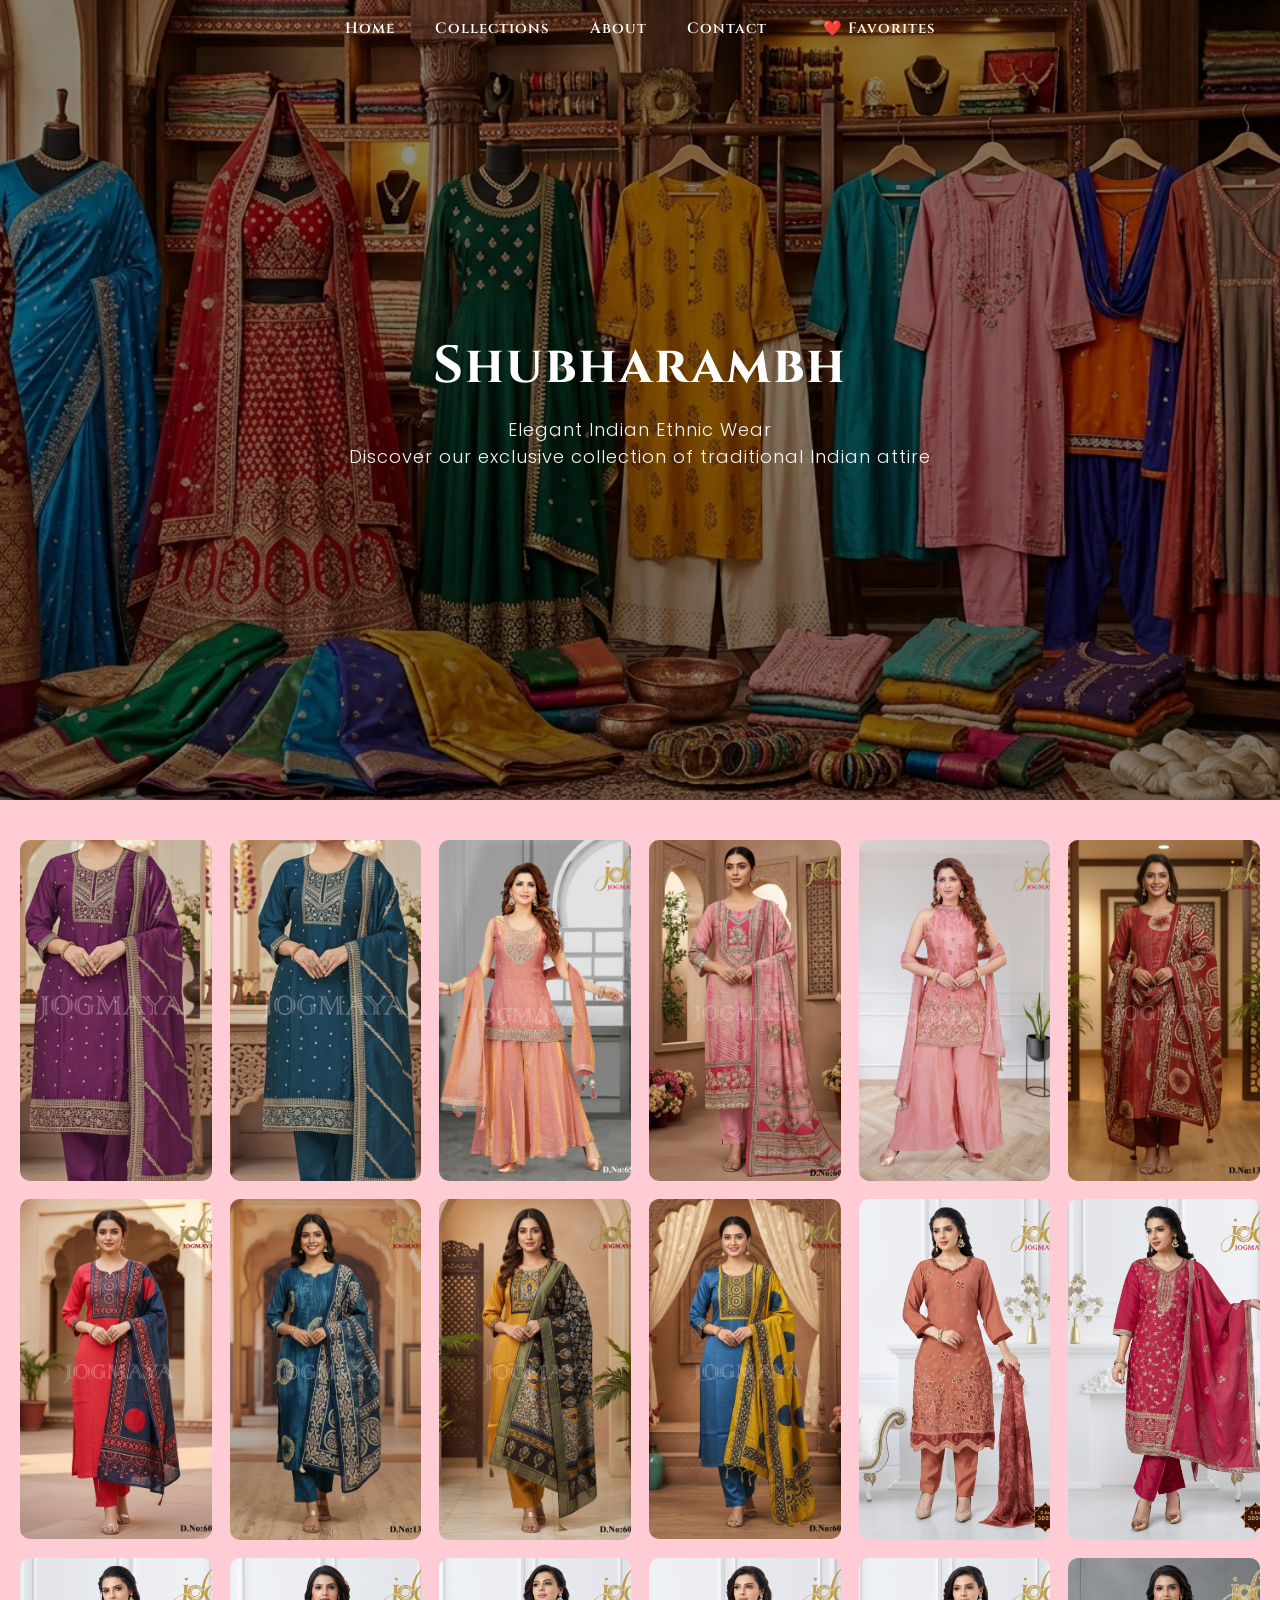
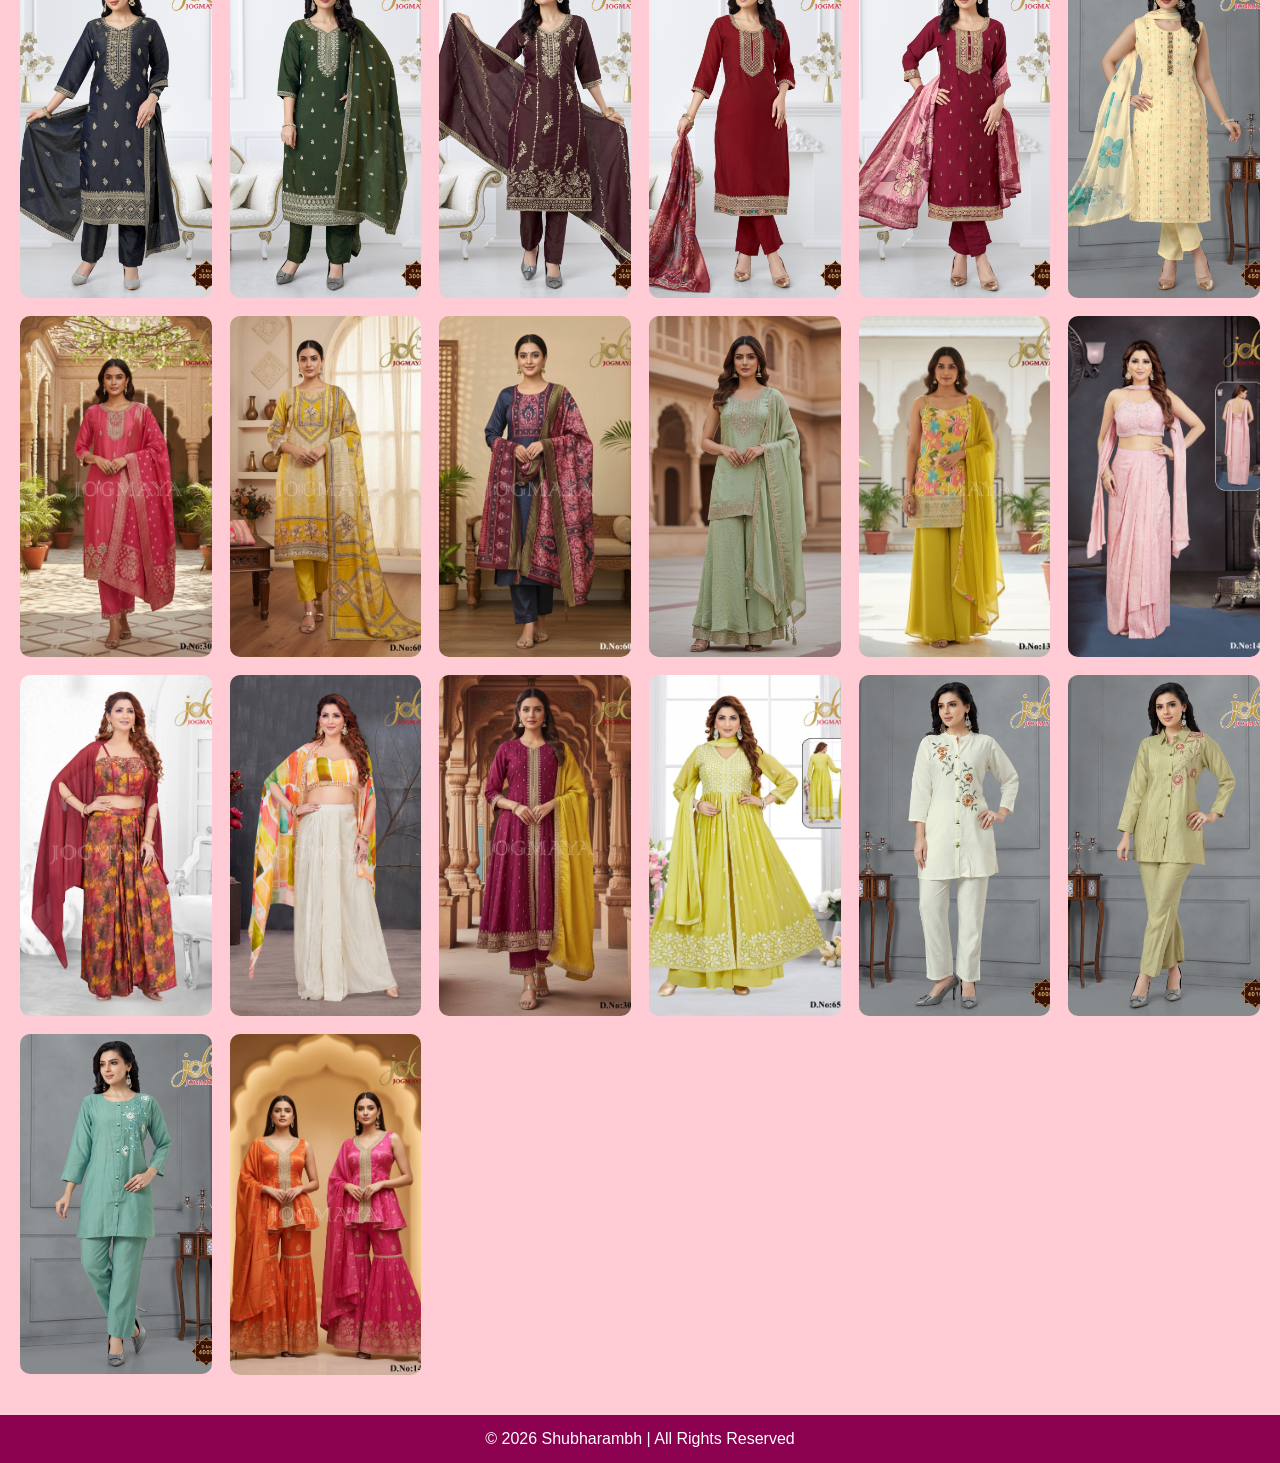
<file: index.html>
<!DOCTYPE html>
<html lang="en">
<head>
    <meta charset="UTF-8">
    <meta name="viewport" content="width=device-width, initial-scale=1.0">
    <title>Shubharambh | Women's Ethnic Wear Boutique</title>
    <link rel="stylesheet" href="style.css">
    <link href="https://fonts.googleapis.com/css2?family=Cinzel:wght@500;700&display=swap" rel="stylesheet">
    <link href="https://fonts.googleapis.com/css2?family=Poppins:wght@300;400;500&display=swap" rel="stylesheet">

    <meta name="description" content="Shubharambh offers premium women's ethnic wear including sarees, kurtis, lehengas, anarkalis and stylish cord sets. Discover elegant fashion for every occasion.">
    <meta property="og:title" content="Shubharambh">
    <meta property="og:description" content="Premium women's ethnic wear boutique offering sarees, kurtis, lehengas, anarkalis and cord sets.">
    <meta property="og:url" content="https://shubharambh.shop">
    <meta property="og:type" content="website">
    <link rel="icon" type="image/png" href="https://shubharambh.shop/images/logo.png">
    <link rel="icon" href="/images/logo.png">
    <link rel="shortcut icon" href="/images/logo.png">

    <script type="application/ld+json">
{
 "@context": "https://schema.org",
 "@type": "Organization",
 "name": "Shubharambh",
 "url": "https://shubharambh.shop",
 "logo": "https://shubharambh.shop/images/logo.png"
}
    </script>

    <script src="https://identity.netlify.com/v1/netlify-identity-widget.js"></script>
</head>

<body>

<!-- Navigation -->
<nav class="navbar">
    <div class="nav-left">
        <a href="index.html">Home</a>
        <a href="collections.html">Collections</a>
        <a href="about.html">About</a>
        <a href="contact.html">Contact</a>
    </div>

    <div class="nav-right">
        <a href="favorites.html" class="fav-nav">❤️ Favorites</a>
    </div>
</nav>

<!-- Hero Section -->
<section class="hero" id="home">
    <div class="hero-content">
        <h2>Shubharambh</h2>
        <p>Elegant Indian Ethnic Wear<br>
            Discover our exclusive collection of traditional Indian attire</p>
    </div>
</section>

<!-- Gallery Showcase -->
<section class="gallery">
    <div id="gallery-grid" class="gallery-grid"></div>
</section>

<!-- Footer -->
<footer>
    <p>© 2026 Shubharambh | All Rights Reserved</p>
</footer>

<script>
document.addEventListener("DOMContentLoaded", function () {
    const gallery = document.getElementById("gallery-grid");
    if (!gallery) return;

    fetch("./data/products.json")
        .then(response => response.json())
        .then(products => {
            gallery.innerHTML = "";

            products.forEach(product => {
                const img = document.createElement("img");
                img.src = product.image;
                img.alt = "Shubharambh clothing";
                gallery.appendChild(img);
            });
        })
        .catch(error => console.error("Error loading gallery:", error));
});
</script>

<script>
if (window.netlifyIdentity) {
    window.netlifyIdentity.on("init", user => {
        if (!user) {
            window.netlifyIdentity.on("login", () => {
                document.location.href = "/admin/";
            });
        }
    });
}
</script>

</body>
</html>
</file>
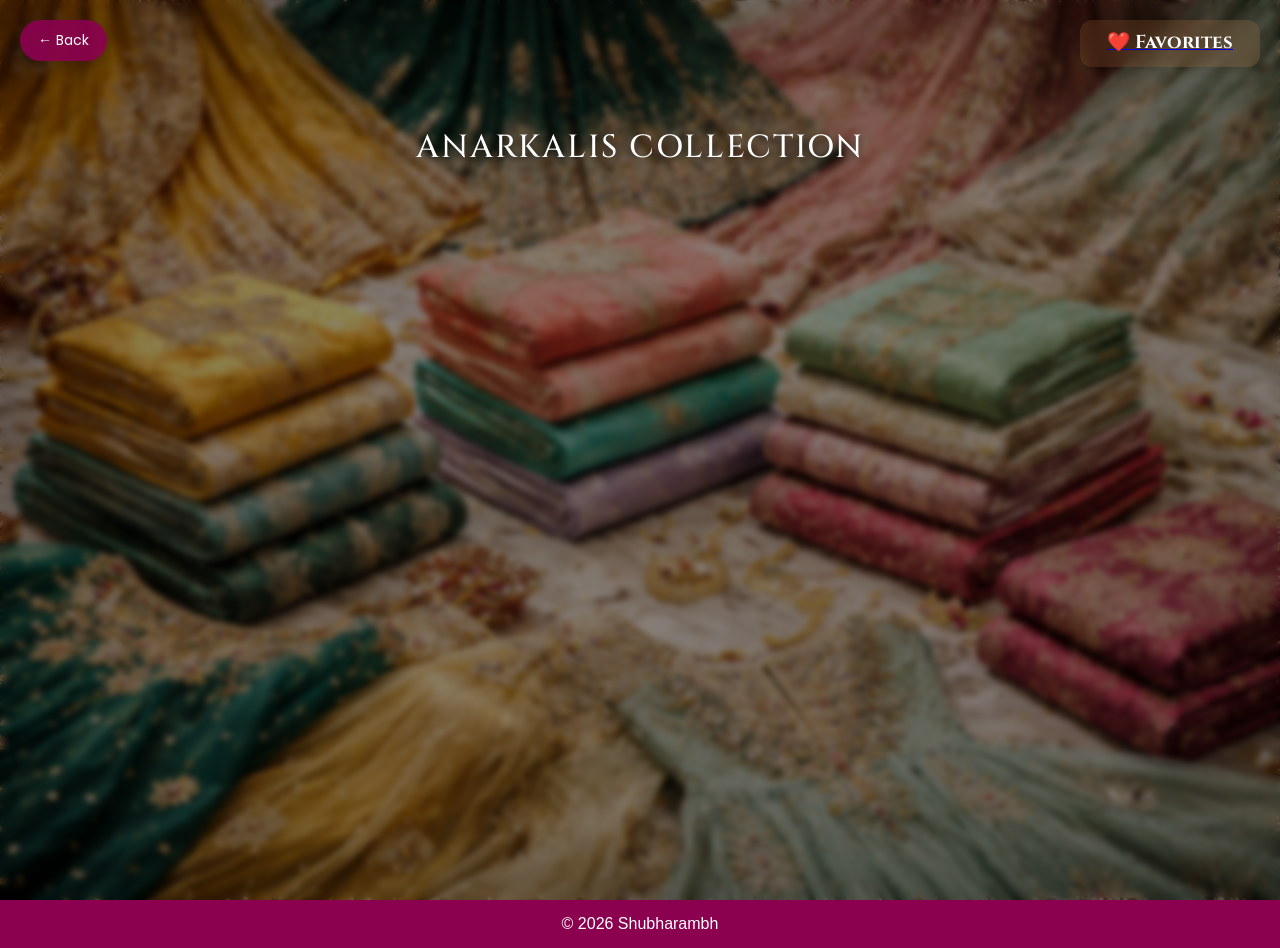
<file: anarkalis.html>
<!DOCTYPE html>
<html lang="en">
<head>
<meta charset="UTF-8">
<meta name="viewport" content="width=device-width, initial-scale=1.0">
<title>Anarkalis - Shubharambh</title>
<link rel="stylesheet" href="style.css">
<link href="https://fonts.googleapis.com/css2?family=Cinzel:wght@500;700&display=swap" rel="stylesheet">
<link href="https://fonts.googleapis.com/css2?family=Poppins:wght@300;400;500&display=swap" rel="stylesheet">
</head>

<body>

<!-- Back Button -->
<a href="javascript:history.back()" class="back-btn">← Back</a>

<header></header>

<section class="category-page anarkali-page">

<h2>Anarkalis Collection</h2>

<div id="product-list" class="products"></div>

</section>

<a href="favorites.html" id="fav-panel">
<h3>❤️ Favorites</h3>
<div id="fav-items"></div>
</a>

<footer>
<p>© 2026 Shubharambh</p>
</footer>

<script>

const favContainer = document.getElementById("fav-items");
let favorites = JSON.parse(localStorage.getItem("favorites")) || [];

function renderFavorites(){
    favContainer.innerHTML = "";
    favorites.forEach(src=>{
        const img=document.createElement("img");
        img.src=src;
        favContainer.appendChild(img);
    });
}

function updateFavoriteButtons(){

document.querySelectorAll(".fav-btn").forEach(btn=>{

const imgSrc = btn.previousElementSibling.src;

if(favorites.includes(imgSrc)){
    btn.classList.add("active");
    btn.textContent="❤️";
}else{
    btn.classList.remove("active");
    btn.textContent="♡";
}

btn.addEventListener("click",()=>{

if(favorites.includes(imgSrc)){
    favorites = favorites.filter(item=>item!==imgSrc);
    btn.classList.remove("active");
    btn.textContent="♡";
}else{
    favorites.push(imgSrc);
    btn.classList.add("active");
    btn.textContent="❤️";
}

localStorage.setItem("favorites",JSON.stringify(favorites));
renderFavorites();

});

});

}

fetch("data/products.json")
.then(response => response.json())
.then(data => {
    const products = data.products || [];
    const container = document.getElementById("product-list");
    container.innerHTML = "";

const anarkalis = products.filter(product=>product.category==="Anarkalis");

anarkalis.forEach(product=>{

const card=document.createElement("div");
card.className="card";

card.innerHTML=`
<img src="${product.image}" alt="${product.name}">
<span class="fav-btn">♡</span>

`;

container.appendChild(card);

});

updateFavoriteButtons();
renderFavorites();

})
.catch(error=>console.error("Error loading anarkalis:",error));

</script>

</body>
</html>
</file>
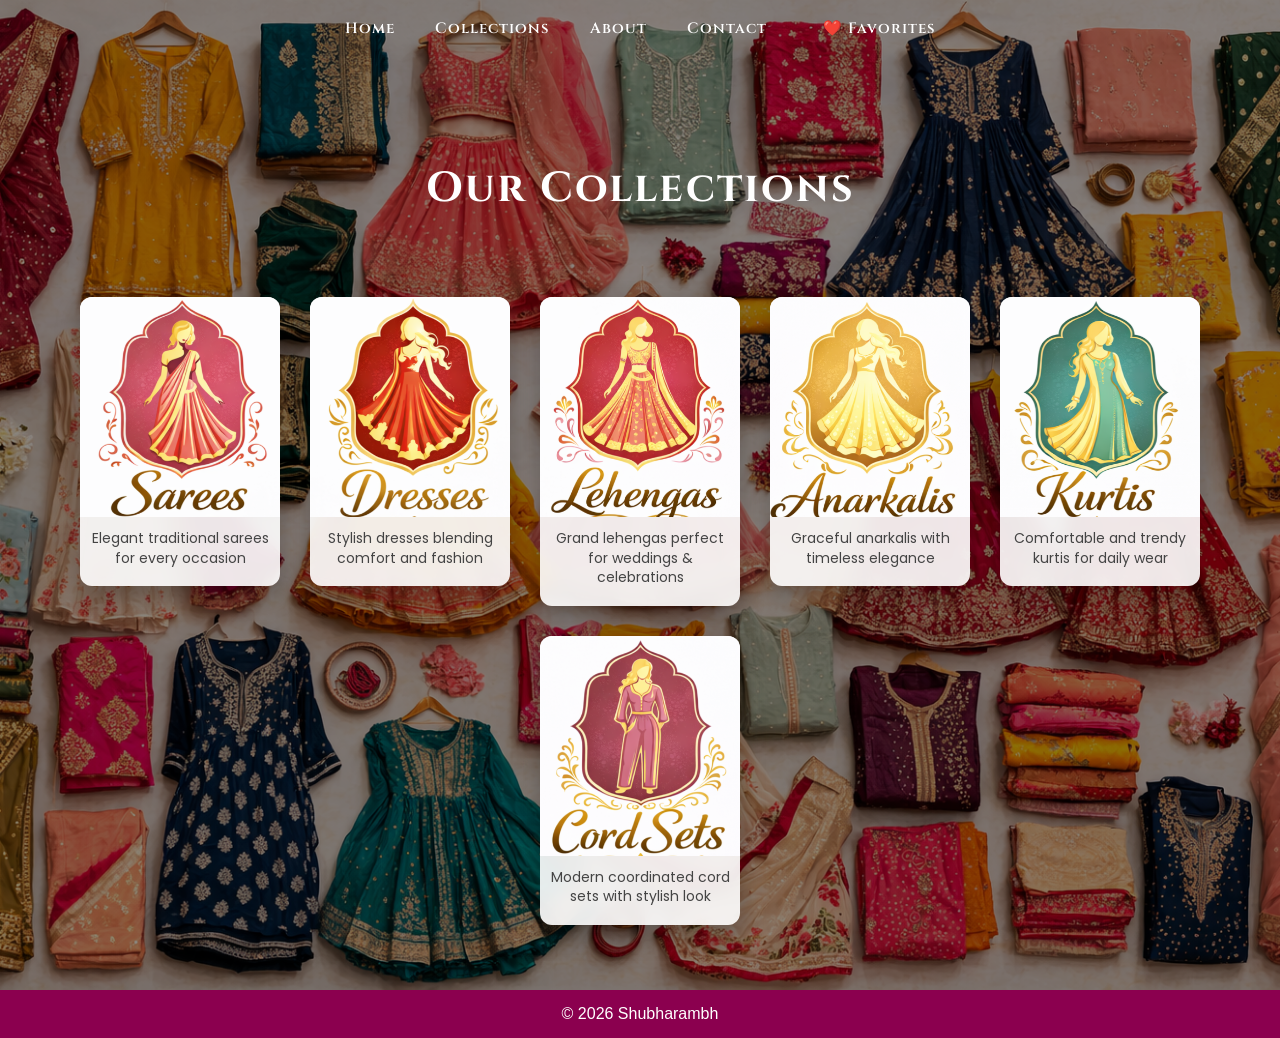
<file: collections.html>
<!DOCTYPE html>
<html lang="en">
<head>
<meta charset="UTF-8">
<meta name="viewport" content="width=device-width, initial-scale=1.0">
<title>Collections - Shubharambh</title>
<link rel="stylesheet" href="style.css">
<link href="https://fonts.googleapis.com/css2?family=Cinzel:wght@500;700&display=swap" rel="stylesheet">
<link href="https://fonts.googleapis.com/css2?family=Poppins:wght@300;400;500&display=swap" rel="stylesheet">
</head>

<body>

<header></header>

<!-- Navigation -->
<nav class="navbar">
<div class="nav-left">
<a href="index.html">Home</a>
<a href="collections.html">Collections</a>
<a href="about.html">About</a>
<a href="contact.html">Contact</a>
</div>

<div class="nav-right">
<a href="favorites.html" class="fav-nav">❤️ Favorites</a>
</div>
</nav>

<!-- Collections Banner -->
<section class="collections-hero">
<div class="collections-overlay"></div>

<div class="collections-content">
<h2 class="section-title">Our Collections</h2>

<!-- Category Cards -->
<div class="products">

<a href="sarees.html" class="card-link">
<div class="card">
<img src="images/s.png" alt="Sarees">
<p class="card-desc">Elegant traditional sarees for every occasion</p>
</div>
</a>

<a href="dresses.html" class="card-link">
<div class="card">
<img src="images/d (2).png" alt="Dresses">
<p class="card-desc">Stylish dresses blending comfort and fashion</p>
</div>
</a>

<a href="lehengas.html" class="card-link">
<div class="card">
<img src="images/l (2).png" alt="Lehengas">
<p class="card-desc">Grand lehengas perfect for weddings & celebrations</p>
</div>
</a>

<a href="anarkalis.html" class="card-link">
<div class="card">
<img src="images/a (2).png" alt="Anarkalis">
<p class="card-desc">Graceful anarkalis with timeless elegance</p>
</div>
</a>

<a href="kurtis.html" class="card-link">
<div class="card">
<img src="images/kk (2).png" alt="Kurtis">
<p class="card-desc">Comfortable and trendy kurtis for daily wear</p>
</div>
</a>

<a href="cordsets.html" class="card-link">
<div class="card">
<img src="images/cs.png" alt="Cord Sets">
<p class="card-desc">Modern coordinated cord sets with stylish look</p>
</div>
</a>

</div>
</div>
</section>

<footer>
<p>© 2026 Shubharambh</p>
</footer>

</body>
</html>
</file>
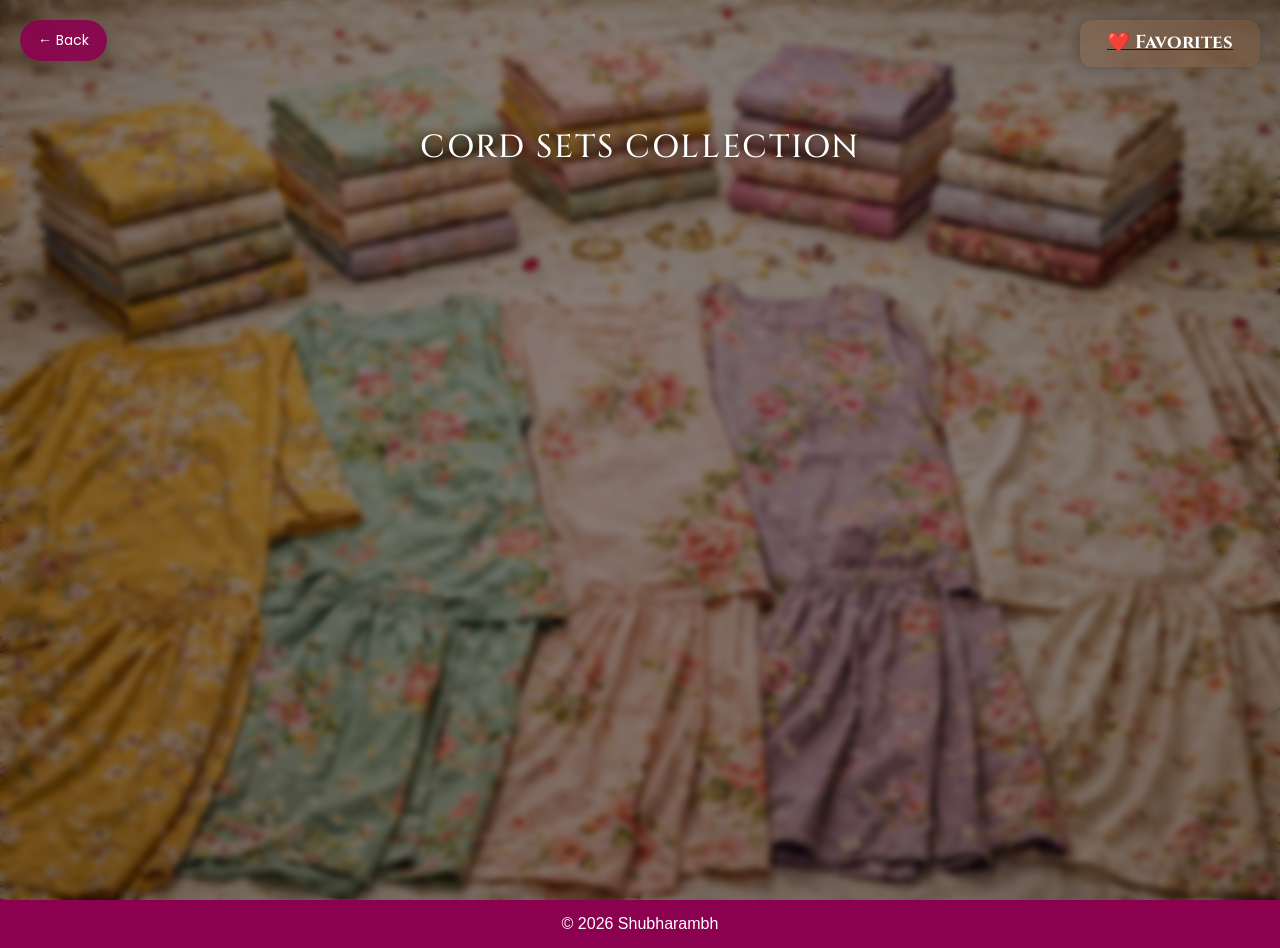
<file: cordsets.html>
<!DOCTYPE html>
<html lang="en">
<head>
<meta charset="UTF-8">
<meta name="viewport" content="width=device-width, initial-scale=1.0">
<title>Cord Sets - Shubharambh</title>
<link rel="stylesheet" href="style.css">
<link href="https://fonts.googleapis.com/css2?family=Cinzel:wght@500;700&display=swap" rel="stylesheet">
<link href="https://fonts.googleapis.com/css2?family=Poppins:wght@300;400;500&display=swap" rel="stylesheet">
</head>

<body>

<!-- Back Button -->
<a href="javascript:history.back()" class="back-btn">← Back</a>

<header></header>

<section class="category-page cordset-page">

<h2>Cord Sets Collection</h2>

<div id="product-list" class="products"></div>

</section>

<a href="favorites.html" id="fav-panel">
<h3>❤️ Favorites</h3>
<div id="fav-items"></div>
</a>

<footer>
<p>© 2026 Shubharambh</p>
</footer>

<script>

const favContainer = document.getElementById("fav-items");
let favorites = JSON.parse(localStorage.getItem("favorites")) || [];

function renderFavorites(){
    favContainer.innerHTML = "";
    favorites.forEach(src=>{
        const img = document.createElement("img");
        img.src = src;
        favContainer.appendChild(img);
    });
}

function updateFavoriteButtons(){

document.querySelectorAll(".fav-btn").forEach(btn=>{

const imgSrc = btn.previousElementSibling.src;

if(favorites.includes(imgSrc)){
    btn.classList.add("active");
    btn.textContent="❤️";
}else{
    btn.classList.remove("active");
    btn.textContent="♡";
}

btn.addEventListener("click",()=>{

if(favorites.includes(imgSrc)){
    favorites = favorites.filter(item=>item!==imgSrc);
    btn.classList.remove("active");
    btn.textContent="♡";
}else{
    favorites.push(imgSrc);
    btn.classList.add("active");
    btn.textContent="❤️";
}

localStorage.setItem("favorites",JSON.stringify(favorites));
renderFavorites();

});

});

}

fetch("data/products.json")
.then(response => response.json())
.then(data => {
    const products = data.products || [];
    const container = document.getElementById("product-list");
    container.innerHTML = "";

const cordsets = products.filter(product=>product.category==="Cord Sets");

cordsets.forEach(product=>{

const card=document.createElement("div");
card.className="card";

card.innerHTML=`
<img src="${product.image}" alt="${product.name}">
<span class="fav-btn">♡</span>

`;

container.appendChild(card);

});

updateFavoriteButtons();
renderFavorites();

})
.catch(error=>console.error("Error loading cord sets:",error));

</script>

</body>
</html>
</file>
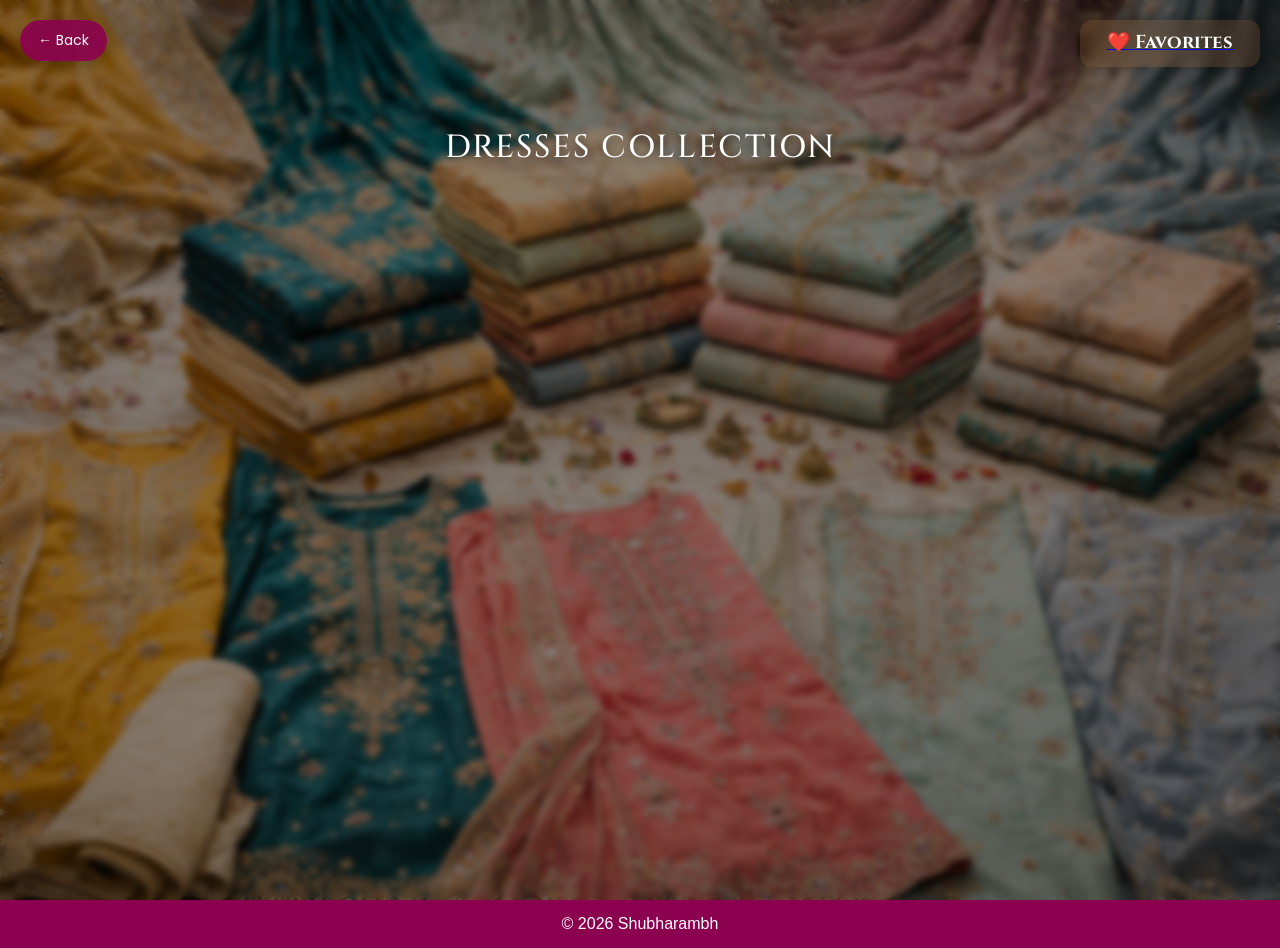
<file: dresses.html>
<!DOCTYPE html>
<html lang="en">
<head>
<meta charset="UTF-8">
<meta name="viewport" content="width=device-width, initial-scale=1.0">
<title>Dresses - Shubharambh</title>
<link rel="stylesheet" href="style.css">
<link href="https://fonts.googleapis.com/css2?family=Cinzel:wght@500;700&display=swap" rel="stylesheet">
<link href="https://fonts.googleapis.com/css2?family=Poppins:wght@300;400;500&display=swap" rel="stylesheet">
</head>

<body>

<a href="javascript:history.back()" class="back-btn">← Back</a>

<header></header>

<section class="category-page dress-page">
    <h2>Dresses Collection</h2>
    <div id="product-list" class="products"></div>
</section>

<a href="favorites.html" id="fav-panel">
    <h3>❤️ Favorites</h3>
    <div id="fav-items"></div>
</a>

<footer>
    <p>© 2026 Shubharambh</p>
</footer>

<script>
const favContainer = document.getElementById("fav-items");
let favorites = JSON.parse(localStorage.getItem("favorites")) || [];

function renderFavorites() {
    favContainer.innerHTML = "";
    favorites.forEach(src => {
        const img = document.createElement("img");
        img.src = src;
        favContainer.appendChild(img);
    });
}

function updateFavoriteButtons() {
    document.querySelectorAll(".fav-btn").forEach(btn => {
        const imgSrc = btn.previousElementSibling.src;

        if (favorites.includes(imgSrc)) {
            btn.classList.add("active");
            btn.textContent = "❤️";
        } else {
            btn.classList.remove("active");
            btn.textContent = "♡";
        }

        btn.addEventListener("click", () => {
            if (favorites.includes(imgSrc)) {
                favorites = favorites.filter(item => item !== imgSrc);
                btn.classList.remove("active");
                btn.textContent = "♡";
            } else {
                favorites.push(imgSrc);
                btn.classList.add("active");
                btn.textContent = "❤️";
            }

            localStorage.setItem("favorites", JSON.stringify(favorites));
            renderFavorites();
        });
    });
}

fetch("data/products.json")
.then(response => response.json())
.then(data => {
    const products = data.products || [];
    const container = document.getElementById("product-list");
    container.innerHTML = "";

    const dresses = products.filter(product => product.category === "Dresses");
    dresses.forEach(product => {
        const card = document.createElement("div");
        card.className = "card";

        card.innerHTML = `
            <img src="${product.image}" alt="Dress">
            <span class="fav-btn">♡</span>
        `;

        container.appendChild(card);
    });

    updateFavoriteButtons();
    renderFavorites();
})
.catch(error => console.error("Error loading dresses:", error));
</script>

</body>
</html>
</file>
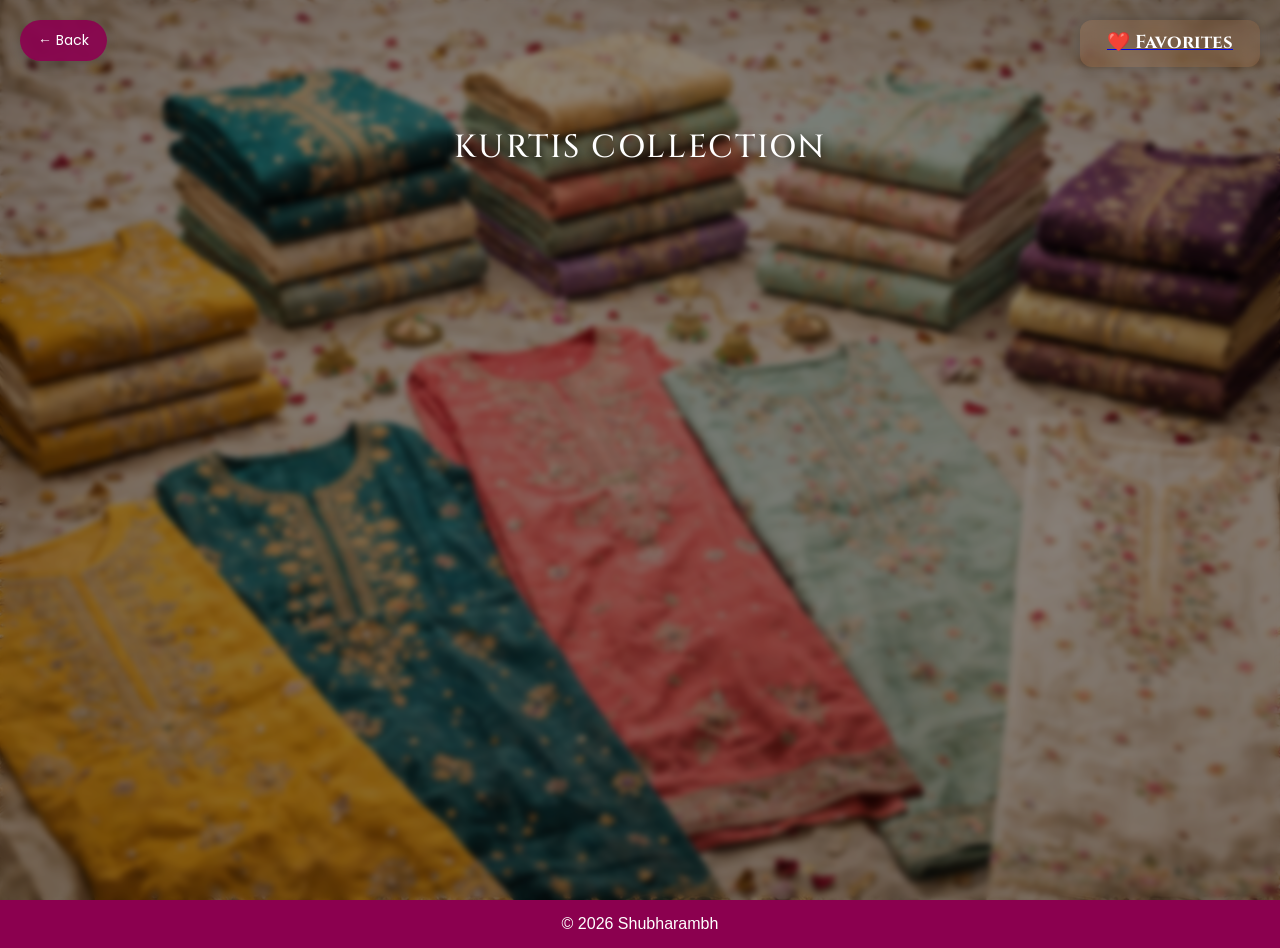
<file: kurtis.html>
<!DOCTYPE html>
<html lang="en">
<head>
<meta charset="UTF-8">
<meta name="viewport" content="width=device-width, initial-scale=1.0">
<title>Kurtis - Shubharambh</title>
<link rel="stylesheet" href="style.css">
<link href="https://fonts.googleapis.com/css2?family=Cinzel:wght@500;700&display=swap" rel="stylesheet">
<link href="https://fonts.googleapis.com/css2?family=Poppins:wght@300;400;500&display=swap" rel="stylesheet">
</head>

<body>

<!-- Back Button -->
<a href="javascript:history.back()" class="back-btn">← Back</a>

<header></header>

<section class="category-page kurti-page">
    <h2>Kurtis Collection</h2>
    <div id="product-list" class="products"></div>
</section>

<a href="favorites.html" id="fav-panel">
    <h3>❤️ Favorites</h3>
    <div id="fav-items"></div>
</a>

<footer>
<p>© 2026 Shubharambh</p>
</footer>

<script>
const favContainer = document.getElementById("fav-items");
let favorites = JSON.parse(localStorage.getItem("favorites")) || [];

function renderFavorites() {
    favContainer.innerHTML = "";
    favorites.forEach(src => {
        const img = document.createElement("img");
        img.src = src;
        favContainer.appendChild(img);
    });
}

function updateFavoriteButtons() {
    document.querySelectorAll(".fav-btn").forEach(btn => {
        const imgSrc = btn.previousElementSibling.src;

        if (favorites.includes(imgSrc)) {
            btn.classList.add("active");
            btn.textContent = "❤️";
        } else {
            btn.classList.remove("active");
            btn.textContent = "♡";
        }

        btn.addEventListener("click", () => {
            if (favorites.includes(imgSrc)) {
                favorites = favorites.filter(item => item !== imgSrc);
                btn.classList.remove("active");
                btn.textContent = "♡";
            } else {
                favorites.push(imgSrc);
                btn.classList.add("active");
                btn.textContent = "❤️";
            }

            localStorage.setItem("favorites", JSON.stringify(favorites));
            renderFavorites();
        });
    });
}

fetch("data/products.json")
.then(response => response.json())
.then(data => {
    const products = data.products || [];
    const container = document.getElementById("product-list");
    container.innerHTML = "";

    const kurtis = products.filter(product => product.category === "Kurtis");

    kurtis.forEach(product => {
        const card = document.createElement("div");
        card.className = "card";

        card.innerHTML = `
            <img src="${product.image}" alt="${product.name}">
            <span class="fav-btn">♡</span>

        `;

        container.appendChild(card);
    });

    updateFavoriteButtons();
    renderFavorites();
})
.catch(error => console.error("Error loading kurtis:", error));
</script>

</body>
</html>
</file>
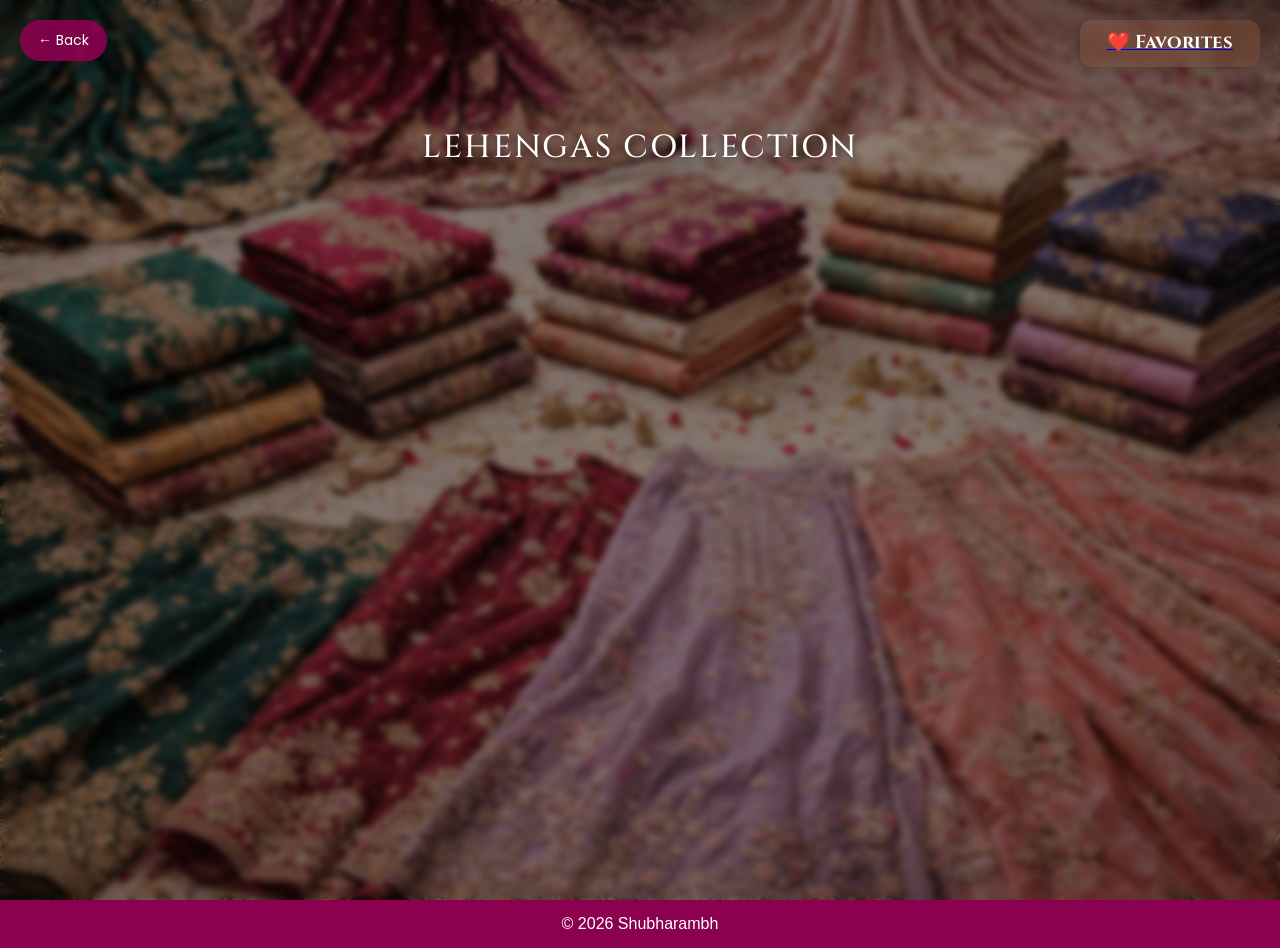
<file: lehengas.html>
<!DOCTYPE html>
<html lang="en">
<head>
<meta charset="UTF-8">
<meta name="viewport" content="width=device-width, initial-scale=1.0">
<title>Lehengas - Shubharambh</title>
<link rel="stylesheet" href="style.css">
<link href="https://fonts.googleapis.com/css2?family=Cinzel:wght@500;700&display=swap" rel="stylesheet">
<link href="https://fonts.googleapis.com/css2?family=Poppins:wght@300;400;500&display=swap" rel="stylesheet">
</head>

<body>

<!-- Back Button -->
<a href="javascript:history.back()" class="back-btn">← Back</a>

<header></header>

<section class="category-page lehenga-page">
<h2>Lehengas Collection</h2>

<div id="product-list" class="products"></div>

</section>

<a href="favorites.html" id="fav-panel">
    <h3>❤️ Favorites</h3>
    <div id="fav-items"></div>
</a>

<footer>
<p>© 2026 Shubharambh</p>
</footer>

<script>
const favContainer = document.getElementById("fav-items");
let favorites = JSON.parse(localStorage.getItem("favorites")) || [];

function renderFavorites() {
    favContainer.innerHTML = "";
    favorites.forEach(src => {
        const img = document.createElement("img");
        img.src = src;
        favContainer.appendChild(img);
    });
}

function updateFavoriteButtons() {
    document.querySelectorAll(".fav-btn").forEach(btn => {
        const imgSrc = btn.previousElementSibling.src;

        if (favorites.includes(imgSrc)) {
            btn.classList.add("active");
            btn.textContent = "❤️";
        } else {
            btn.classList.remove("active");
            btn.textContent = "♡";
        }

        btn.addEventListener("click", () => {
            if (favorites.includes(imgSrc)) {
                favorites = favorites.filter(item => item !== imgSrc);
                btn.classList.remove("active");
                btn.textContent = "♡";
            } else {
                favorites.push(imgSrc);
                btn.classList.add("active");
                btn.textContent = "❤️";
            }

            localStorage.setItem("favorites", JSON.stringify(favorites));
            renderFavorites();
        });
    });
}

fetch("data/products.json")
.then(response => response.json())
.then(data => {
    const products = data.products || [];
    const container = document.getElementById("product-list");
    container.innerHTML = "";

    const lehengas = products.filter(product => product.category === "Lehengas");

    lehengas.forEach(product => {
        const card = document.createElement("div");
        card.className = "card";

        card.innerHTML = `
            <img src="${product.image}" alt="${product.name}">
            <span class="fav-btn">♡</span>

        `;

        container.appendChild(card);
    });

    updateFavoriteButtons();
    renderFavorites();
})
.catch(error => console.error("Error loading lehengas:", error));
</script>

</body>
</html>
</file>
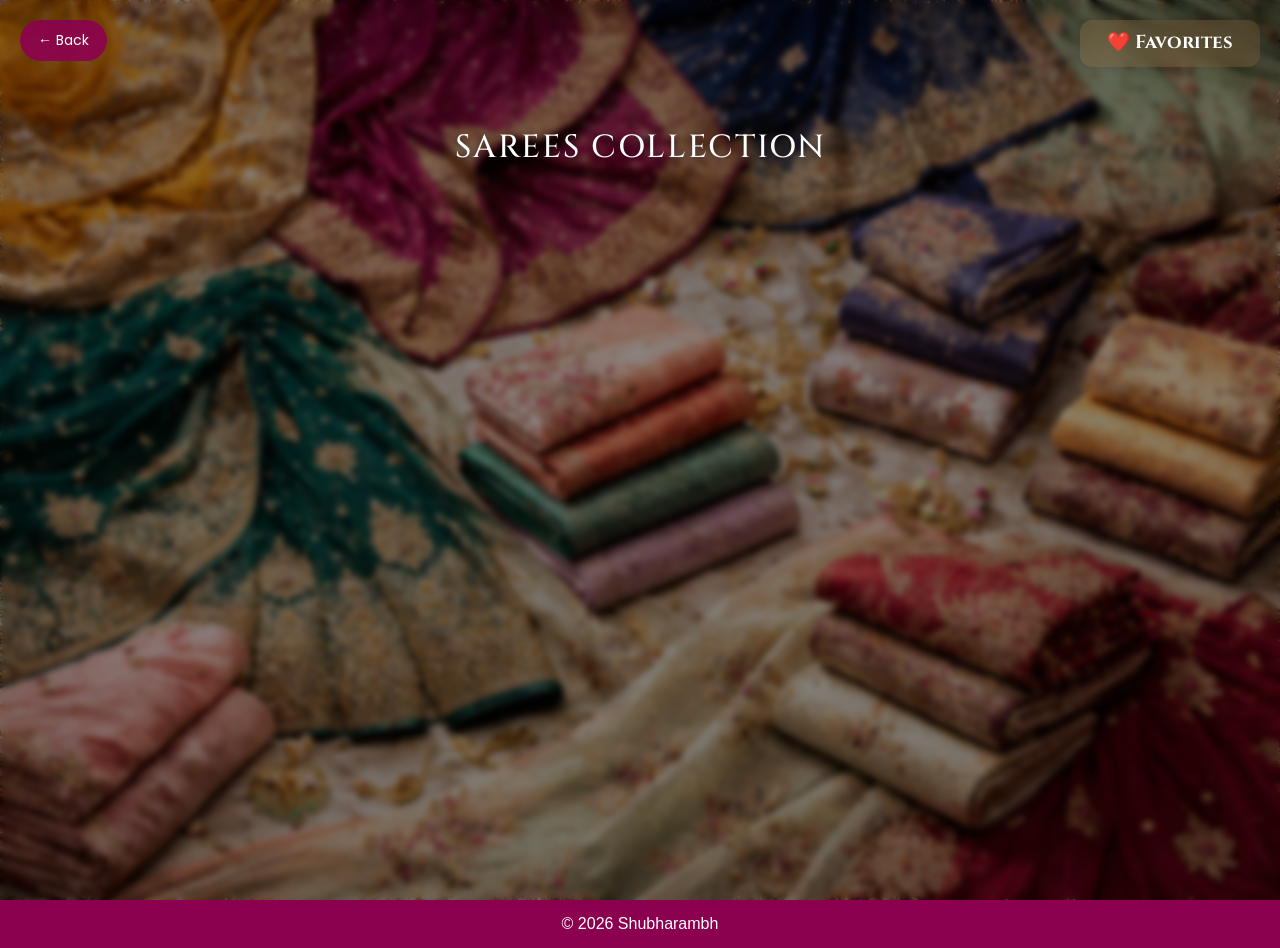
<file: sarees.html>
<!DOCTYPE html>
<html lang="en">
<head>
  <meta charset="UTF-8">
  <meta name="viewport" content="width=device-width, initial-scale=1.0">
  <title>Sarees - Shubharambh</title>
  <link rel="stylesheet" href="style.css">
  <link href="https://fonts.googleapis.com/css2?family=Cinzel:wght@500;700&display=swap" rel="stylesheet">
  <link href="https://fonts.googleapis.com/css2?family=Poppins:wght@300;400;500&display=swap" rel="stylesheet">
</head>

<body>

  <!-- Back Button -->
  <a href="javascript:history.back()" class="back-btn">← Back</a>

  <header></header>

  <section class="category-page saree-page">
    <h2>Sarees Collection</h2>

    <div id="product-list" class="products"></div>
  </section>

  <div id="fav-panel">
    <h3>❤️ Favorites</h3>
    <div id="fav-items"></div>
  </div>

  <footer>
    <p>© 2026 Shubharambh</p>
  </footer>

  <script>
    const favContainer = document.getElementById("fav-items");
    let favorites = JSON.parse(localStorage.getItem("favorites")) || [];

    function renderFavorites() {
      favContainer.innerHTML = "";
      favorites.forEach(src => {
        const img = document.createElement("img");
        img.src = src;
        favContainer.appendChild(img);
      });
    }

    function updateFavoriteButtons() {
      document.querySelectorAll(".fav-btn").forEach(btn => {
        const imgSrc = btn.previousElementSibling.src;

        if (favorites.includes(imgSrc)) {
          btn.classList.add("active");
          btn.textContent = "❤️";
        } else {
          btn.classList.remove("active");
          btn.textContent = "♡";
        }

        btn.addEventListener("click", () => {
          if (favorites.includes(imgSrc)) {
            favorites = favorites.filter(item => item !== imgSrc);
            btn.classList.remove("active");
            btn.textContent = "♡";
          } else {
            favorites.push(imgSrc);
            btn.classList.add("active");
            btn.textContent = "❤️";
          }

          localStorage.setItem("favorites", JSON.stringify(favorites));
          renderFavorites();
        });
      });
    }

    fetch("data/products.json")
    .then(response => response.json())
    .then(data => {
        const products = data.products || [];
      const container = document.getElementById("product-list");
      container.innerHTML = "";
          const sarees = products.filter(product => product.category === 'Sarees');

        sarees.forEach(product => {
          const card = document.createElement('div');
          card.className = 'card';

          card.innerHTML = `
            <img src="${product.image}" alt="${product.name}">
            <span class="fav-btn">♡</span>

          `;

          container.appendChild(card);
        });

        updateFavoriteButtons();
        renderFavorites();
      })
      .catch(error => console.error('Error loading sarees:', error));
  </script>

</body>
</html>
</file>
<file: style.css>
* {
    margin: 0;
    padding: 0;
    box-sizing: border-box;
    font-family: Arial, sans-serif;
}

body {
    background: #fff8f6;
}

/* ===== NAVIGATION BAR ===== */

nav {
    background: #ffffff;
    display: flex;
    align-items: center;
    gap: 12px;
    padding: 10px;
    flex-wrap: wrap;
}

.navbar {
    position: absolute;
    top: 0;
    left: 0;
    width: 100%;              /* full screen width */
    box-sizing: border-box;   /* include padding in width */

    display: flex;
    justify-content: center;
    align-items: center;
    gap: 20px;
    flex-wrap: wrap;

    padding: 18px 20px;
    z-index: 10;

    background: transparent;
}

/* ===== MENU BUTTONS ===== */
.navbar a {
    text-decoration: none;
    color: white;
    font-family: 'Cinzel', serif;
    font-weight: 600;
    font-size: 15px;
    letter-spacing: 1px;

    padding: 8px 18px;
    border-radius: 25px;

    transition: all 0.3s ease;
}

/* Hover effect */
.navbar a:hover {
    background: rgba(255,255,255,0.2);
    backdrop-filter: blur(6px);
}

/* ===== BACK BUTTON SPECIAL STYLE ===== */
.nav-back {
    background: #8b004f;
    color: #ffffff !important;
}

/* ===== MOBILE ===== */
@media (max-width: 768px) {
    .navbar {
        justify-content: center;
        gap: 10px;
        padding: 12px 10px;
    }

    .navbar a {
        font-size: 13px;
        padding: 6px 12px;
    }
}

/* ===== HERO LUXURY BANNER ===== */

.hero {
    position: relative;
    min-height: 800px;
    background: url("./images/hero-bg.jpg") center/cover no-repeat;

    display: flex;
    justify-content: center;
    align-items: center;
    text-align: center;

    color: white;
    overflow: hidden;
    padding: 0 20px;
}

/* Dark Luxury Overlay */
.hero::before {
    content: "";
    position: absolute;
    inset: 0;
    background: rgba(0,0,0,0.45);
}

/* Text Container (keeps text above overlay) */
.hero-content {
    position: relative;
    z-index: 2;
    max-width: 800px;
}

/* Heading Style */
.hero h2 {
    font-family: 'Cinzel', serif;
    font-size: 52px;
    font-weight: 700;
    letter-spacing: 2px;
    margin-bottom: 15px;
}

/* Subtitle Style */
.hero p {
    font-family: 'Poppins', sans-serif;
    font-size: 18px;
    font-weight: 300;
    letter-spacing: 1px;
    opacity: 0.95;
}

/* ===== MOBILE RESPONSIVE ===== */
@media (max-width:768px){

    .hero{
        height: 65vh;
    }

    .hero h2{
        font-size: 32px;
    }

    .hero p{
        font-size: 15px;
    }
}

/* ===== Gallery Showcase ===== */

.gallery {
    padding: 40px 20px;
    background: #ffccd5;
    text-align: center;
}

.gallery-title {
    font-family: 'Cinzel', serif;
    font-size: 32px;
    color: #8b004f;
    margin-bottom: 35px;
}

/* 6 images per row (desktop) */
.gallery-grid {
    display: grid;
    grid-template-columns: repeat(6, 1fr);
    gap: 18px;
}

/* Medium image size with 9:16 ratio */
.gallery-grid img {
    width: 100%;
    aspect-ratio: 9 / 16;   /* keeps correct portrait ratio */
    object-fit: cover;

    border-radius: 10px;
    transition: transform 0.35s ease, box-shadow 0.35s ease;
}

/* Hover zoom effect */
.gallery-grid img:hover {
    transform: scale(1.07);
    box-shadow: 0 10px 20px rgba(0,0,0,0.2);
}

/* Tablet responsive */
@media (max-width: 1024px) {
    .gallery-grid {
        grid-template-columns: repeat(3, 1fr);
    }
}

/* Mobile responsive */
@media (max-width: 600px) {
    .gallery-grid {
        grid-template-columns: repeat(2, 1fr);
    }
}

/* Section Title */
.section-title {
    text-align: center;
    margin: 40px 0 20px;
    color: #ffffff;
}

/* ================= PRODUCTS ================= */
.products{
    display:grid;
    grid-template-columns:repeat(auto-fit,minmax(200px,1fr));
    gap:25px;
    padding:20px;
    max-width:1200px;
    margin:auto;
}
/* ===== COLLECTIONS HERO IMAGE ===== */

.collections-hero {
    position: relative;
    min-height: 990px;
    background: url("./images/collection-bg.jpg") center/cover no-repeat;

    display: flex;
    justify-content: center;
    align-items: flex-start;   /* move content upward */

    text-align: center;
    color: white;
    padding-top: 120px;        /* control how high text appears */
}

/* Dark overlay */
.collections-overlay {
    position: absolute;
    inset: 0;
    background: rgba(0,0,0,0.45);
}

.collections-content .products {
    margin-top: 60px;
    display: flex;
    flex-wrap: wrap;
    justify-content: center;
    gap: 30px;
}

/* Text */
.collections-content {
    position: relative;
    z-index: 2;
}

.section-title {
    font-family: 'Cinzel', serif;
    font-size: 42px;
    letter-spacing: 2px;
}

/* Make card clickable */
.card-link {
    text-decoration: none;
    display: block;
    color: inherit;
}

/* ================= CARD ================= */
.card {
    background: rgba(255,255,255,0.9);   /* glass look */
    backdrop-filter: blur(8px);           /* blur background */
    width: 200px;
    border-radius: 12px;
    overflow: hidden;

    box-shadow: 0 10px 25px rgba(0,0,0,0.25);
    text-align: center;

    transition: 0.35s ease;
    cursor: pointer;
}

/* Premium Hover Effect */
.card:hover{
    transform:translateY(-8px) scale(1.03);
    box-shadow:0 15px 35px rgba(0,0,0,0.35);
}

/* ================= IMAGE ================= */
.card img {
    width: 100%;
    height: 220px;
    object-fit: cover;
    display: block;
}

/* ================= TITLE ================= */
.card h3{
    margin-top:10px;
    font-size:17px;
    font-weight:500;
    font-family:'Poppins',sans-serif;
}

.card p{
    margin:4px 0;
    font-size:14px;
    color:#444;
    font-family:'Poppins',sans-serif;
}

/* ===== CATEGORY PAGE BACKGROUND ===== */

.category-page{
    position:relative;
    min-height:100vh;
    padding:120px 20px;

    background: url("./images/category-bg.jpg") center/cover no-repeat;

    text-align: center;
}

/* ===== CATEGORY PAGE TITLE ===== */

.category-page h2{
    position: relative;      /* required for z-index */
    z-index: 3;              /* above blur layer */

    font-family: 'Cinzel', serif;
    font-size: 32px;
    font-weight: 500;

    letter-spacing: 2px;
    text-transform: uppercase;

    color: #ffffff;

    margin-bottom: 40px;

    padding: 6px 18px;

    border-radius: 8px;

    display: inline-block;

    text-shadow: 0 3px 10px rgba(0,0,0,0.6);
}

/* ===== BLUR BACKGROUND ===== */

.category-page::before{
    content:"";
    position:absolute;
    inset:0;

    background: rgba(0,0,0,0.45);

    backdrop-filter: blur(3px);
    -webkit-backdrop-filter: blur(6px);

    z-index: 1;
}
.category-page .products{
    position: relative;
    z-index: 2;
}
.card-desc{
    font-family: 'Poppins', sans-serif;
    font-size: 13px;
    color: #000000;
    padding: 8px 10px 14px;
    text-align: center;
    line-height: 1.4;
}
.saree-page{
background:url("images/saree.png") center/cover no-repeat;
}
.dress-page{
background:url("images/dress.png") center/cover no-repeat;
}
.anarkali-page{
background:url("images/anarkali.png") center/cover no-repeat;
}
.lehenga-page{
background:url("images/lehenga.png") center/cover no-repeat;
}
.kurti-page{
background:url("images/kurti.png") center/cover no-repeat;
}
.cordset-page{
background:url("images/cordset.png") center/cover no-repeat;
}

/* ================= BACK BUTTON ================= */
.back-btn {
    position: fixed;
    top: 20px;
    left: 20px;
    background: rgba(139, 0, 79, 0.9);
    color: white;
    padding: 10px 18px;
    text-decoration: none;
    border-radius: 30px;
    font-family: 'Poppins', sans-serif;
    font-size: 14px;
    z-index: 999;
    transition: all 0.3s ease;
    box-shadow: 0 4px 12px rgba(0,0,0,0.2);
}

/* Hover effect */
.back-btn:hover {
    background: #8b004f;
    transform: translateX(-3px);
}

/* ===== ABOUT SECTION WITH BACKGROUND IMAGE ===== */

.about {
    background: url("./images/about-bg.jpg") no-repeat center center/cover;
    min-height: 900px;

    display: flex;
    flex-direction: column;
    justify-content: center;
    align-items: center;

    text-align: center;
    padding: 80px 20px;
    position: relative;
    color: white;
}

/* Dark overlay for readability */
.about::before {
    content: "";
    position: absolute;
    inset: 0;
    background: rgba(0, 0, 0, 0.55);
}

/* Keep text above overlay */
.about h2,
.about p {
    position: relative;
    z-index: 1;
}

/* Heading style */
.about h2 {
    font-family: 'Cinzel', serif;
    font-size: 40px;
    margin-bottom: 60px;
}

/* Paragraph style */
.about p {
    font-family: 'Poppins', sans-serif;
    font-size: 20px;
    max-width: 700px;
    line-height: 1.7;
}

/* ===== CONTACT PAGE BACKGROUND ===== */

/* ===== CONTACT SECTION ===== */

.contact {
    background: url("./images/contact-bg.jpg") no-repeat center center/cover;
    min-height: 700px;

    display: flex;
    flex-direction: column;
    justify-content: center;
    align-items: center;

    text-align: center;
    padding: 80px 20px;
    position: relative;
    color: white;
}

/* Dark overlay */
.contact::before {
    content: "";
    position: absolute;
    inset: 0;
    background: rgba(0, 0, 0, 0.55);
}

/* Content above overlay */
.contact h2,
.contact p {
    position: relative;
    z-index: 2;
    background: rgba(255,255,255,0.1);
    padding: 12px 18px;
    border-radius: 8px;
    backdrop-filter: blur(6px);
    margin: 8px 0;
}

/* ===== LUXURY CONTACT PAGE ===== */

.contact {
    background: url("./images/contact-bg.jpg") no-repeat center center/cover;
    padding: 100px 20px;
    position: relative;
    text-align: center;
    color: white;
}

.contact::before {
    content: "";
    position: absolute;
    inset: 0;
    background: rgba(0,0,0,0.6);
}

/* Glass Card */
.contact-card {
    position: relative;
    z-index: 2;
    max-width: 750px;
    margin: auto;
    padding: 40px;
    border-radius: 15px;
    background: rgba(255,255,255,0.12);
    backdrop-filter: blur(10px);
}

/* Heading */
.contact-card h2 {
    font-family: 'Cinzel', serif;
    margin-bottom: 25px;
    font-size: 36px;
}

/* Contact row layout */
.contact-item {
    display: flex;
    justify-content: space-between;
    align-items: center;
    background: rgba(255,255,255,0.1);
    padding: 15px 18px;
    border-radius: 10px;
    margin: 12px 0;
}

/* Left side (icon + text) */
.contact-left {
    display: flex;
    align-items: center;
    gap: 12px;
    text-align: left;
}

.contact-left i {
    font-size: 20px;
}

/* Side buttons */
.side-btn {
    width: 45px;
    height: 45px;
    border-radius: 50%;
    display: flex;
    align-items: center;
    justify-content: center;
    color: white;
    text-decoration: none;
    transition: 0.3s;
}

.side-btn.call {
    background: #28a745;
}

.side-btn.call:hover {
    transform: scale(1.1);
    background: #1f7a34;
}

.side-btn.email {
    background: #8b004f;
}

.side-btn.email:hover {
    transform: scale(1.1);
    background: #6a003b;
}

/* WhatsApp button */
.whatsapp-btn {
    display: inline-flex;
    align-items: center;
    gap: 10px;
    margin-top: 20px;
    padding: 12px 28px;
    background: #25D366;
    color: white;
    border-radius: 30px;
    text-decoration: none;
    font-weight: bold;
    transition: 0.3s;
}

.whatsapp-btn:hover {
    transform: translateY(-3px);
    background: #1ebe5d;
}

/* Instagram Button */

.instagram-btn{
display:inline-flex;
align-items:center;
gap:10px;

margin-top:15px;
padding:12px 22px;

background:#E1306C;
color:white;

font-family:'Poppins',sans-serif;
text-decoration:none;

border-radius:25px;
font-size:15px;

transition:0.3s;
}

.instagram-btn i{
font-size:18px;
}

.instagram-btn:hover{
background:#c0255c;
transform:translateY(-2px);
}

/* Map */
.map {
    margin-top: 50px;
    position: relative;
    z-index: 2;
}

.map iframe {
    width: 100%;
    height: 420px;
    border: 0;
}

/* Footer */
footer {
    background: #8b004f;
    color: white;
    text-align: center;
    padding: 15px;
}
/* ===== FAVORITE BUTTON ===== */
.card{
    position: relative;
}

/* ================= FAVORITE HEART BUTTON ================= */

.fav-btn {
    position: absolute;
    top: 8px;
    right: 8px;
    z-index: 50;

    background: rgba(255,255,255,0.9);
    border-radius: 50%;
    padding: 6px 10px;

    cursor: pointer;
    font-size: 18px;

    box-shadow: 0 2px 8px rgba(0,0,0,0.2);
    transition: transform 0.2s ease;
}

/* Hover effect */
.fav-btn:hover {
    transform: scale(1.2);
}

/* Active favorite */
.fav-btn.active {
    color: red;
}

/* Heart animation */
.fav-btn.pop {
    animation: heartPop 0.35s ease;
}

@keyframes heartPop {
    0% { transform: scale(1); }
    40% { transform: scale(1.4); }
    100% { transform: scale(1); }
}


/* ================= FAVORITES SIDE PANEL ================= */

#fav-panel {
    position: fixed;
    top: 20px;
    right: 20px;

    width: 180px;
    background: rgba(188, 118, 65, 0.18);

    padding-top: 10px;

    box-shadow: -3px 0 12px rgba(0,0,0,0.2);
    border-radius: 12px;

    max-height: 70vh;
    overflow-y: auto;

    z-index: 999;
}

/* Slide effect */
#fav-panel:hover {
    transform: translateX(-6px);
}

/* Panel title */
#fav-panel h3 {
    text-align: center;
    color: #ffffff;
    margin-bottom: 12px;
    font-family: 'Cinzel', serif;
}

/* Favorite images */
#fav-items img {
    width: 100%;
    margin-bottom: 10px;
    border-radius: 8px;
}

#fav-panel{
    backdrop-filter:blur(10px);
}

@media(max-width:600px){

.products{
grid-template-columns:repeat(2,1fr);
gap:15px;
}

.card img{
height:180px;
}

}
</file>
